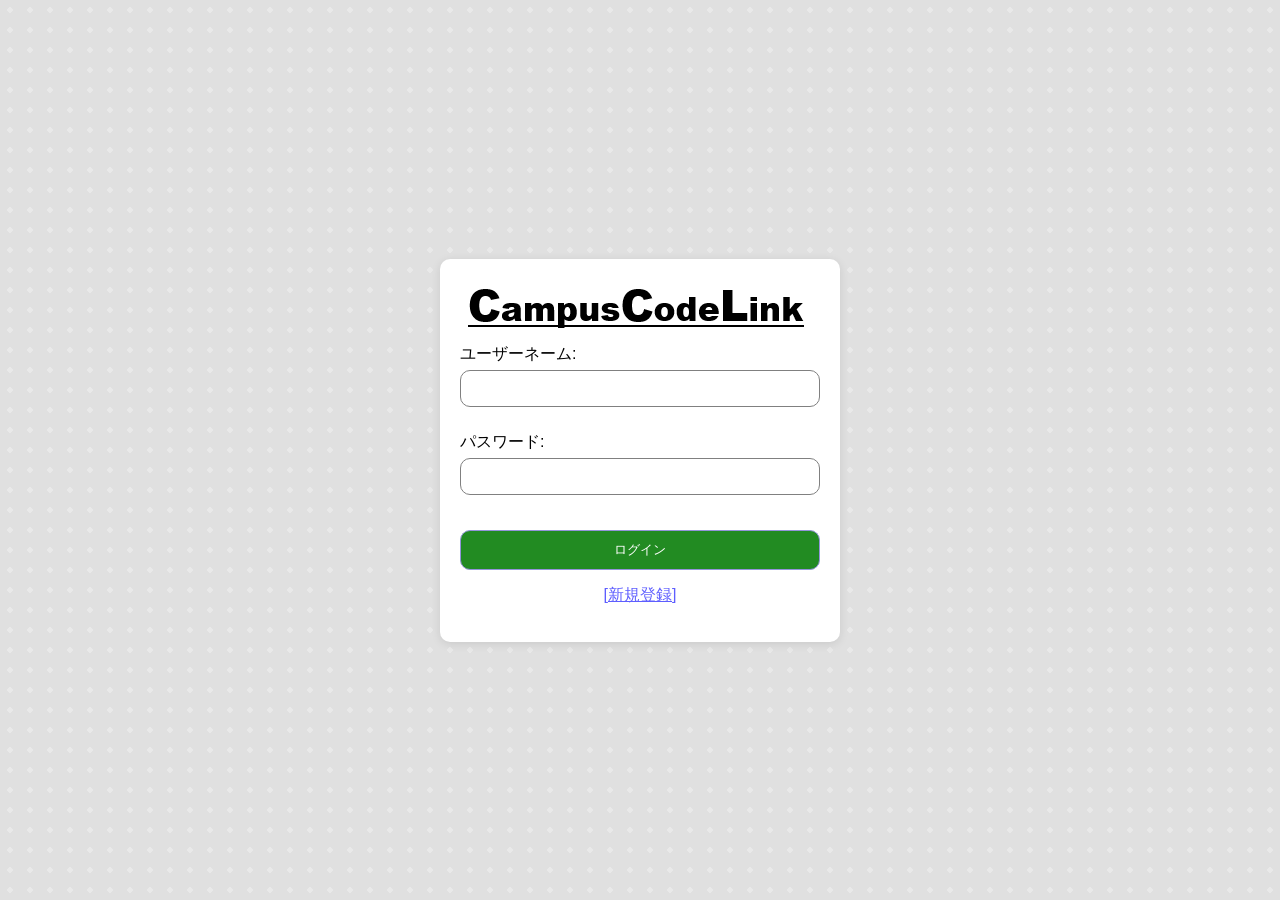
<file: index.html>
<html lang="ja">

<head>
    <meta charset="UTF-8">
    <title>掲示板アプリ - ログイン</title>
    <link rel="stylesheet" type="text/css" href="style.css"> <!-- CSSファイルのリンク -->
    
</head>
<body>
    <div class="login-wrapper"> <!-- 親要素を追加 -->
        <div class="login-container">
            <img src="logo.png" alt="開発経験掲示板アプリ" class="logo">
            <form action="login.php" method="POST">
                <label for="username">ユーザーネーム:</label>
                <input type="text" name="username" required>

                <label for="pass">パスワード:</label>
                <input type="password" name="pass" required>

                <input type="submit" value="ログイン">
                <a href="userreg.html">[新規登録]</a>
            </form>
        </div>
    </div>
</body>

</html>
</file>
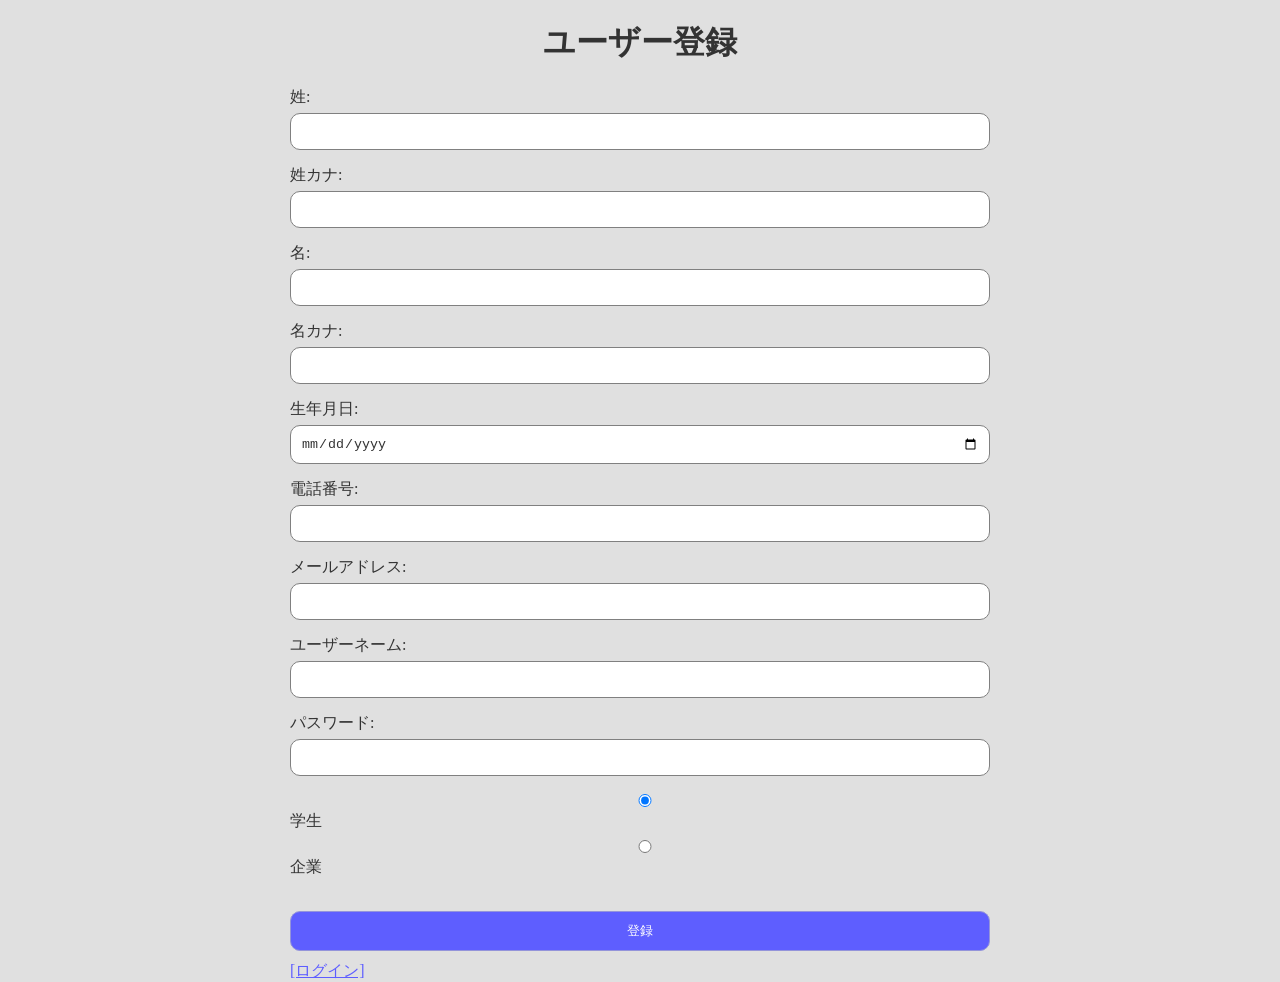
<file: userreg.html>
<!DOCTYPE html>
<html lang="ja">

<head>
    <meta charset="UTF-8">
    <title>User Reg. Form</title>
    <link rel="stylesheet" type="text/css" href="board_style.css"> <!-- CSSファイルのリンク -->
	<style>
		body {
			margin: 0 auto;
			width: 700px;
			background-color: rgb(224, 224, 224);
		}

		h1 {
			text-align: center;
			color: #333;
		}

		.form-group {
			margin-bottom: 15px;
		}

		label {
			display: block;
			margin-bottom: 5px;
			color: #333;
		}

		input {
			padding: 10px;
			border: 1px solid gray;
			border-radius: 10px;
			width: 100%;
			box-sizing: border-box;
		}

		input[type="text"],
		input[type="email"],
		input[type="tel"],
		input[type="date"],
		input[type="password"] {
			background-color: #fff; /* 背景色を白に設定 */
			color: #333; /* テキスト色をダークグレーに設定 */
		}

		input[type="submit"] {
			background-color: rgb(94, 94, 255);
			color: #fff;
			border: 1px solid rgb(148, 148, 218);
			border-radius: 10px;
			cursor: pointer;
			padding: 10px;
			margin-top: 10px; /* ボタンとフィールドの間にマージンを追加 */
		}

		input[type="submit"]:hover {
			background-color: rgb(116, 116, 255);
		}

		a {
			display: inline-block;
			margin-top: 10px;
			text-align: center;
			color: rgb(94, 94, 255); /* リンクの色をボタンに合わせる */
		}

		a:hover {
			text-decoration: underline; /* ホバー時に下線を追加 */
		}
</style>

</head>

<body>
    <h1>ユーザー登録</h1>
    <form action="userreg.php" method="POST">
        <div class="form-group">
            <label for="last_name">姓:</label>
            <input type="text" name="last_name" required>
        </div>

        <div class="form-group">
            <label for="last_name_kana">姓カナ:</label>
            <input type="text" name="last_name_kana" required>
        </div>

        <div class="form-group">
            <label for="first_name">名:</label>
            <input type="text" name="first_name" required>
        </div>

        <div class="form-group">
            <label for="first_name_kana">名カナ:</label>
            <input type="text" name="first_name_kana" required>
        </div>

        <div class="form-group">
            <label for="birthdate">生年月日:</label>
            <input type="date" name="birthdate" required>
        </div>

        <div class="form-group">
            <label for="phone">電話番号:</label>
            <input type="tel" name="phone" required>
        </div>

        <div class="form-group">
            <label for="email">メールアドレス:</label>
            <input type="email" name="email" required>
        </div>

        <div class="form-group">
            <label for="username">ユーザーネーム:</label>
            <input type="text" name="username" required>
        </div>

        <div class="form-group">
            <label for="pass">パスワード:</label>
            <input type="password" name="pass" required>
        </div>
		<!-- 学生と企業を選択するラジオボタン -->
        <label><input type="radio" name="user_type" value="student" checked> 学生</label>
        <label><input type="radio" name="user_type" value="company"> 企業</label><br />

        <input type="submit" value="登録"><br/>
        <a href="index.html">[ログイン]</a>
    </form>
</body>

</html>
</file>
<file: style.css>
/* 全体の背景とレイアウト */
body {
    margin: 0;
    height: 100vh;
    background-color: rgb(224, 224, 224); /* 背景色はそのまま */
    font-family: Arial, sans-serif;
    background-image: radial-gradient(circle, rgba(255, 255, 255, 0.3) 20%, rgba(224, 224, 224, 0) 20%); /* 背景模様 */
    background-size: 20px 20px; /* パターンのサイズ */
    display: flex;
    justify-content: center; /* 横方向に中央寄せ */
    align-items: center; /* 縦方向に中央寄せ */
}

/* login-wrapper: ログインフォームを中央に配置 */
.login-wrapper {
    width: 100%;
    display: flex;
    justify-content: center;
    align-items: center;
}

/* login-container: フォームのスタイル */
.login-container {
    background-color: #fff; /* 背景色を白に */
    border-radius: 10px;
    padding: 20px;
    max-width: 400px;
    width: 100%;
    box-sizing: border-box; /* ボックスのサイズにパディングを含める */
    box-shadow: 0 2px 10px rgba(0, 0, 0, 0.1);
}

/* タイトル */
h1 {
    text-align: center;
    color: #333;
}

/* ラベル */
label {
    display: block;
    margin: 10px 0 5px;
}

/* テキスト入力フィールド */
input[type="text"], input[type="password"] {
    padding: 10px;
    border: 1px solid gray;
    border-radius: 10px;
    width: 100%; /* 幅を100%に設定 */
    box-sizing: border-box; /* パディングを含めた幅を設定 */
    margin-bottom: 15px;
}

/* 送信ボタン */
input[type="submit"] {
    display: block;
    margin-top: 20px;
    padding: 10px 30px;
    color: #fff;
    border-radius: 10px;
    cursor: pointer;
    border: 1px solid rgb(148, 148, 218);
    background-color: rgb(34, 139, 34); /* 緑色に変更 */
    width: 100%;
}

/* ボタンのホバー効果 */
input[type="submit"]:hover {
    background-color: rgb(50, 205, 50); /* ホバー時の色を少し明るい緑に */
}

/* 新規登録リンク */
a {
    display: block;
    text-align: center;
    margin-top: 15px;
    color: rgb(94, 94, 255);
}

/* リンクのホバー効果 */
a:hover {
    text-decoration: underline;
}
/* 特定のボタンにピンク色を適用 */
.pink-button {
    background-color: rgb(255, 105, 180); /* ピンク色 */
    color: #fff; /* 文字色を白に */
    padding: 10px 20px; /* 内側の余白 */
    border: none; /* ボーダーをなくす */
    border-radius: 5px; /* 角を丸く */
    cursor: pointer; /* カーソルをポインタに変更 */
    font-size: 16px; /* フォントサイズ */
    transition: background-color 0.3s ease; /* ホバー時のアニメーション */
}

/* ホバー時に背景色を少し明るく */
.pink-button:hover {
    background-color: rgb(255, 20, 147); /* 明るいピンク */
}
</file>
<file: board_style.css>
nav {
    display: flex;
    justify-content: space-between;
    border-bottom: 2px solid #000;
    padding-bottom: 10px;
    margin-bottom: 20px;
}

nav a {
    text-decoration: none;
    margin: 0 10px;
    color: #000;
    font-weight: bold;
}

.logo {
    width: 220px; /* 幅を150pxに指定 */
    height: auto; /* 高さは自動調整 */
}

/* 投稿フォームと投稿一覧を横並びにする親コンテナ */
.post-container {
    display: flex;             /* 横並びにするための設定 */
    justify-content: space-between;  /* 子要素間にスペースを作る */
    gap: 30px;                 /* 子要素間に適度な間隔を追加 */
    width: 100%;               /* 親コンテナが画面幅いっぱいに広がる */
    box-sizing: border-box;    /* パディングやボーダーを含む幅指定 */
    background-color: #f9f9f9; /* 親コンテナの背景色 */
    padding: 20px;             /* 内側の余白を追加 */
}

/* 投稿フォームのスタイル */
.post-form-container {
    flex: 1;                   /* 横幅を均等にする */
    max-width: 600px;          /* 最大幅を設定（適宜調整） */
    padding: 20px;             /* 内側の余白を追加 */
    background-color: #ffffff; /* 背景色を白に設定 */
    border-radius: 8px;        /* 角を丸くする */
    border: 1px solid #ddd;    /* 境界線を追加 */
    box-shadow: 0 2px 4px rgba(0, 0, 0, 0.1); /* 軽いシャドウを追加 */
}

/* 投稿一覧のスタイル */
.post-list-container {
    flex: 2;                   /* 投稿一覧部分を少し広くする */
    max-width: 1000px;         /* 最大幅を設定（適宜調整） */
    padding: 20px;             /* 内側の余白を追加 */
    background-color: #ffffff; /* 背景色を白に設定 */
    border-radius: 8px;        /* 角を丸くする */
    border: 1px solid #ddd;    /* 境界線を追加 */
    box-shadow: 0 2px 4px rgba(0, 0, 0, 0.1); /* 軽いシャドウを追加 */
}

/* 投稿フォームのスタイル */
.post-form_flex {
    display: flex;
    flex-direction: column;
    padding: 20px;             /* 内側の余白を追加 */
    gap: 15px;
}

.post-form_flex label {
    display: flex;
    flex-direction: column;
}

.post-form_flex input,
.post-form_flex textarea {
    padding: 10px;
    font-size: 16px;
    width: 100%;  /* 横幅を100%にして、親要素にフィットさせる */
    box-sizing: border-box;
}

.post-form_flex textarea {
    resize: vertical;  /* 縦のリサイズを許可 */
}

/* ボタンのスタイル */
button {
    padding: 10px 20px;
    font-size: 16px;
    cursor: pointer;
    background-color: #4CAF50;
    color: white;
    border: none;
    border-radius: 5px;
    transition: background-color 0.3s ease;
}

button:hover {
    background-color: #45a049;
}
/* 特定のボタンにピンク色を適用 */
.pink-button {
    background-color: rgb(255, 105, 180)!important; /* ピンク色 */
    color: #fff!important; /* 文字色を白に */
    padding: 10px 20px; /* 内側の余白 */
    border: none; /* ボーダーをなくす */
    border-radius: 5px; /* 角を丸く */
    cursor: pointer; /* カーソルをポインタに変更 */
    font-size: 16px; /* フォントサイズ */
    transition: background-color 0.3s ease; /* ホバー時のアニメーション */
}

/* ホバー時に背景色を少し明るく */
.pink-button:hover {
    background-color: rgb(255, 20, 147)!important; /* 明るいピンク */
}
/* 投稿一覧のリスト */
ul {
    list-style: none;
    padding: 0;
}

li {
    margin-bottom: 30px;  /* 各投稿間に余白を追加 */
    padding: 15px;        /* 各投稿の内側に余白を追加 */
    background-color: #f9f9f9;  /* 投稿ごとの背景色 */
    border-radius: 8px;    /* 角を丸くする */
    border: 1px solid #ddd;  /* 境界線を追加 */
    box-shadow: 0 2px 4px rgba(0, 0, 0, 0.1); /* 軽いシャドウを追加 */
}

/* メディアクエリ：画面が狭い場合に縦並びに変更 */
@media screen and (max-width: 1024px) {
    .post-container {
        flex-direction: column;  /* 横並びから縦並びに変更 */
        align-items: center;     /* 中央揃え */
    }
    .post-form-container,
    .post-list-container {
        max-width: 100%;         /* 幅を100%にして、画面いっぱいに広げる */
    }
    .post-form-container {
        margin-bottom: 20px;  /* 下に少し余白を追加 */
    }
}
.btn-flex,
.form-container {
  display: flex;
  gap: 10px; /* ボタンの左右の間隔 */
  align-items: center; /* ボタンを中央揃え */
}

.form-inline {
  display: inline; /* フォームをインライン表示 */
  margin: 5px 0; /* 上下の余白を設定 */
}

button {
  margin: 5px 0; /* ボタンの上下の余白を設定 */
}

.btn-flex {
    display: flex;
    gap: 10px; /* ボタン間のスペース */
    align-items: center; /* 垂直方向に要素を中央揃え */
  }
  
  .btn-flex form {
    display: inline; /* フォームをインライン表示 */
    margin: 0; /* 不要な余白を削除 */
  }
  
  
  form {
    margin: 0; /* フォーム間の余白をなくすため */
  }

  .post-info {
    display: flex;
    align-items: center; /* 垂直方向に要素を中央揃え */
    gap: 10px; /* 要素間のスペース */
  }
  
  .post-info form {
    display: inline; /* インライン表示でボタンを調整 */
    margin: 0; /* 不要な余白を削除 */
  }
  
  .post-datetime {
    display: block; /* 独立して表示 */
    margin-top: 5px; /* 上部にスペースを追加 */
  }
  
  .p-pre {
    margin-bottom: 10px; /* 投稿内容と次の要素間にスペース */
  }
</file>
